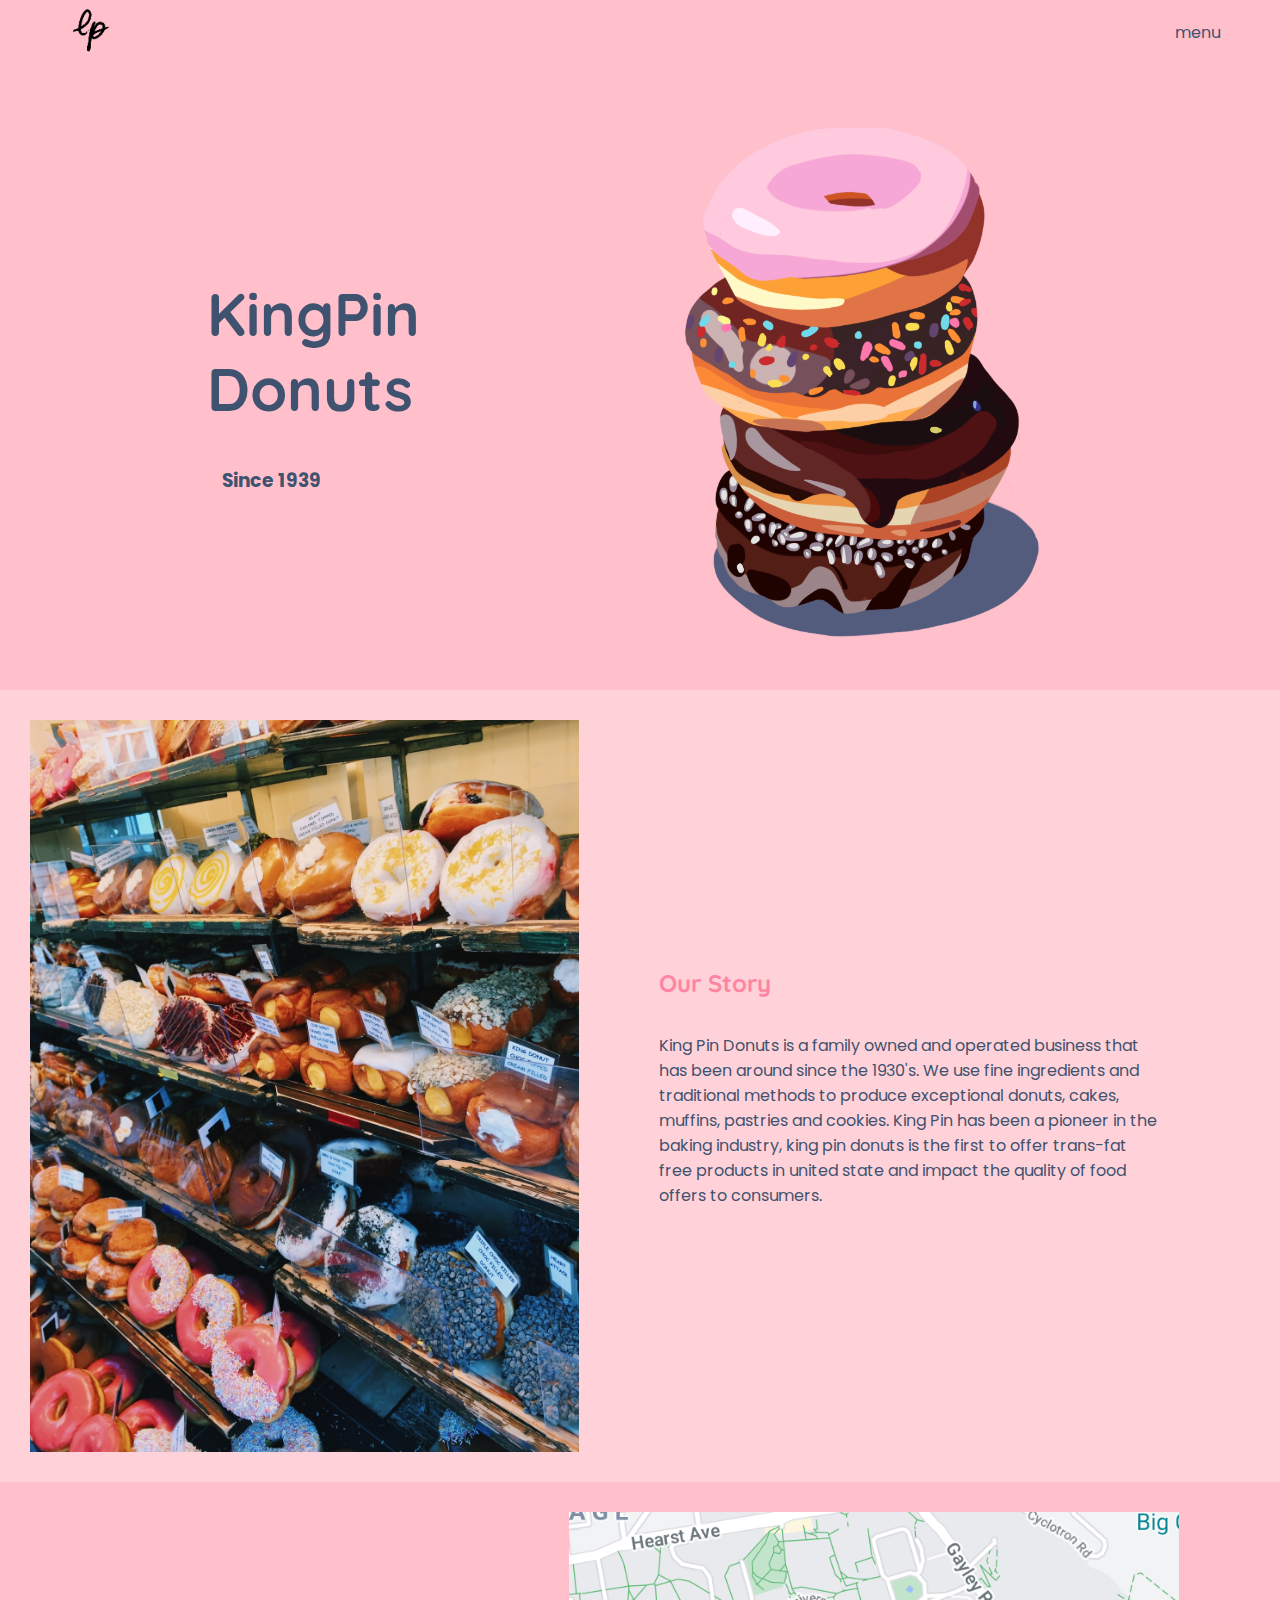
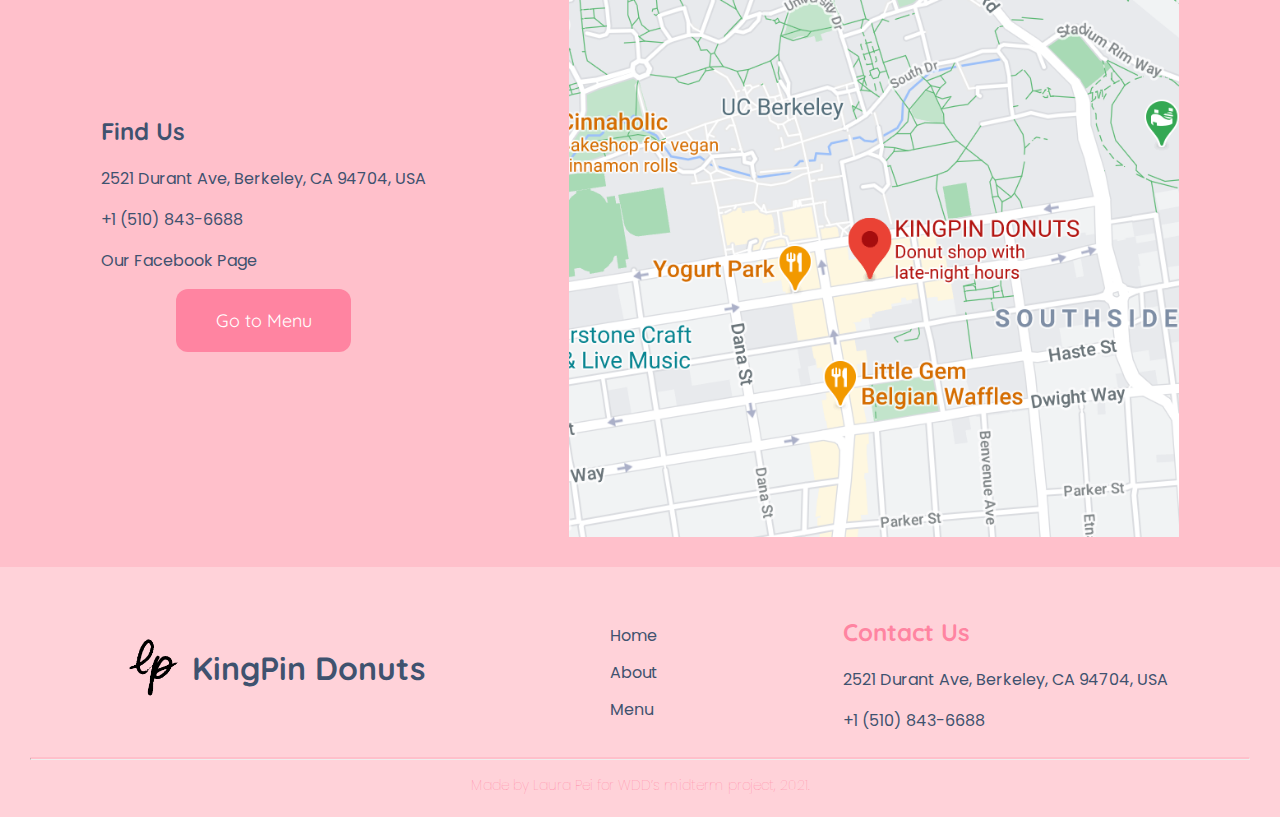
<file: index.html>
<html>
    <head>
        <title>KingPin Donuts</title>
        <link rel="stylesheet" href="assets/css/styles.css">
        <link rel="preconnect" href="https://fonts.gstatic.com">
        <link href="https://fonts.googleapis.com/css2?family=Poppins:ital,wght@0,400;0,500;1,400;1,600&family=Quicksand:wght@700&display=swap" rel="stylesheet">
        <link href="https://fonts.googleapis.com/css2?family=Poppins:ital,wght@0,400;0,500;1,400&family=Quicksand:wght@700&display=swap" rel="stylesheet">
    </head>

    <body>
        <div id="navbar">
            <a href="index.html">
                <img src="assets/img/logo.png" alt="" id="logo">
            </a>
            <a href="menu.html" id="nav-menu">menu</a>
        </div>

        <div id="container">

            <div id="intro-box">
                <div>
                    <h1 id=big-title>KingPin Donuts</h1>
                    <h3 style="margin-left: 15px;">Since 1939</h3>
                </div>
                <img src="assets/img/donut.png" id="donut-vector">
            </div>

            <div id="about-us">
                <img src="assets/img/shop.jpeg" id="shop">
                <div id="story-text">
                    <h2>Our Story</h2>
                    <p>King Pin Donuts is a family owned and operated business that has been around since the 1930's. We use fine ingredients and traditional methods to produce exceptional donuts, cakes, muffins, pastries and cookies. King Pin has been a pioneer in the baking industry, king pin donuts is the first to offer  trans-fat free products  in united state and impact the quality of food offers to consumers.</p>
                </div>
            </div>

            <div id="contact">
                <div id="contact-info">
                    <div id="c-text-holder">
                        <h2 style="color: #3F526F;">Find Us</h2>
                        <p>2521 Durant Ave, Berkeley, CA 94704, USA</p>
                        <p>+1 (510) 843-6688</p>
                        <p>Our Facebook Page</p>    
                    </div>
                    <div id="c-button-holder">
                        <button onclick="location.href='menu.html'" type="button">Go to Menu</button>
                    </div>
                </div>
                <img src="assets/img/map.png" id="map">
            </div>
        </div>

        <div id="footer">
            <div id="footer-main">
                <div id='f-name'>
                    <a href="index.html">
                        <img src="assets/img/logo.png" style="width: 80px;">
                    </a>
                    <h1>KingPin Donuts</h1>
                </div>
                <div id='f-nav'>
                    <a href="index.html" id='f-menu'>Home</a>
                    <a href="index.html" id='f-menu'>About</a>
                    <a href="menu.html" id='f-menu'>Menu</a>
                </div>
                <div id='f-contact'>
                    <h2>Contact Us</h2>
                    2521 Durant Ave, Berkeley, CA
                    94704, USA
                    <p>+1 (510) 843-6688</p>
                </div>
            </div>
            <hr>
            <h3 id="f-credit">Made by Laura Pei for WDD’s midterm project, 2021.</h3>
        </div>
    </body>
</html>
</file>
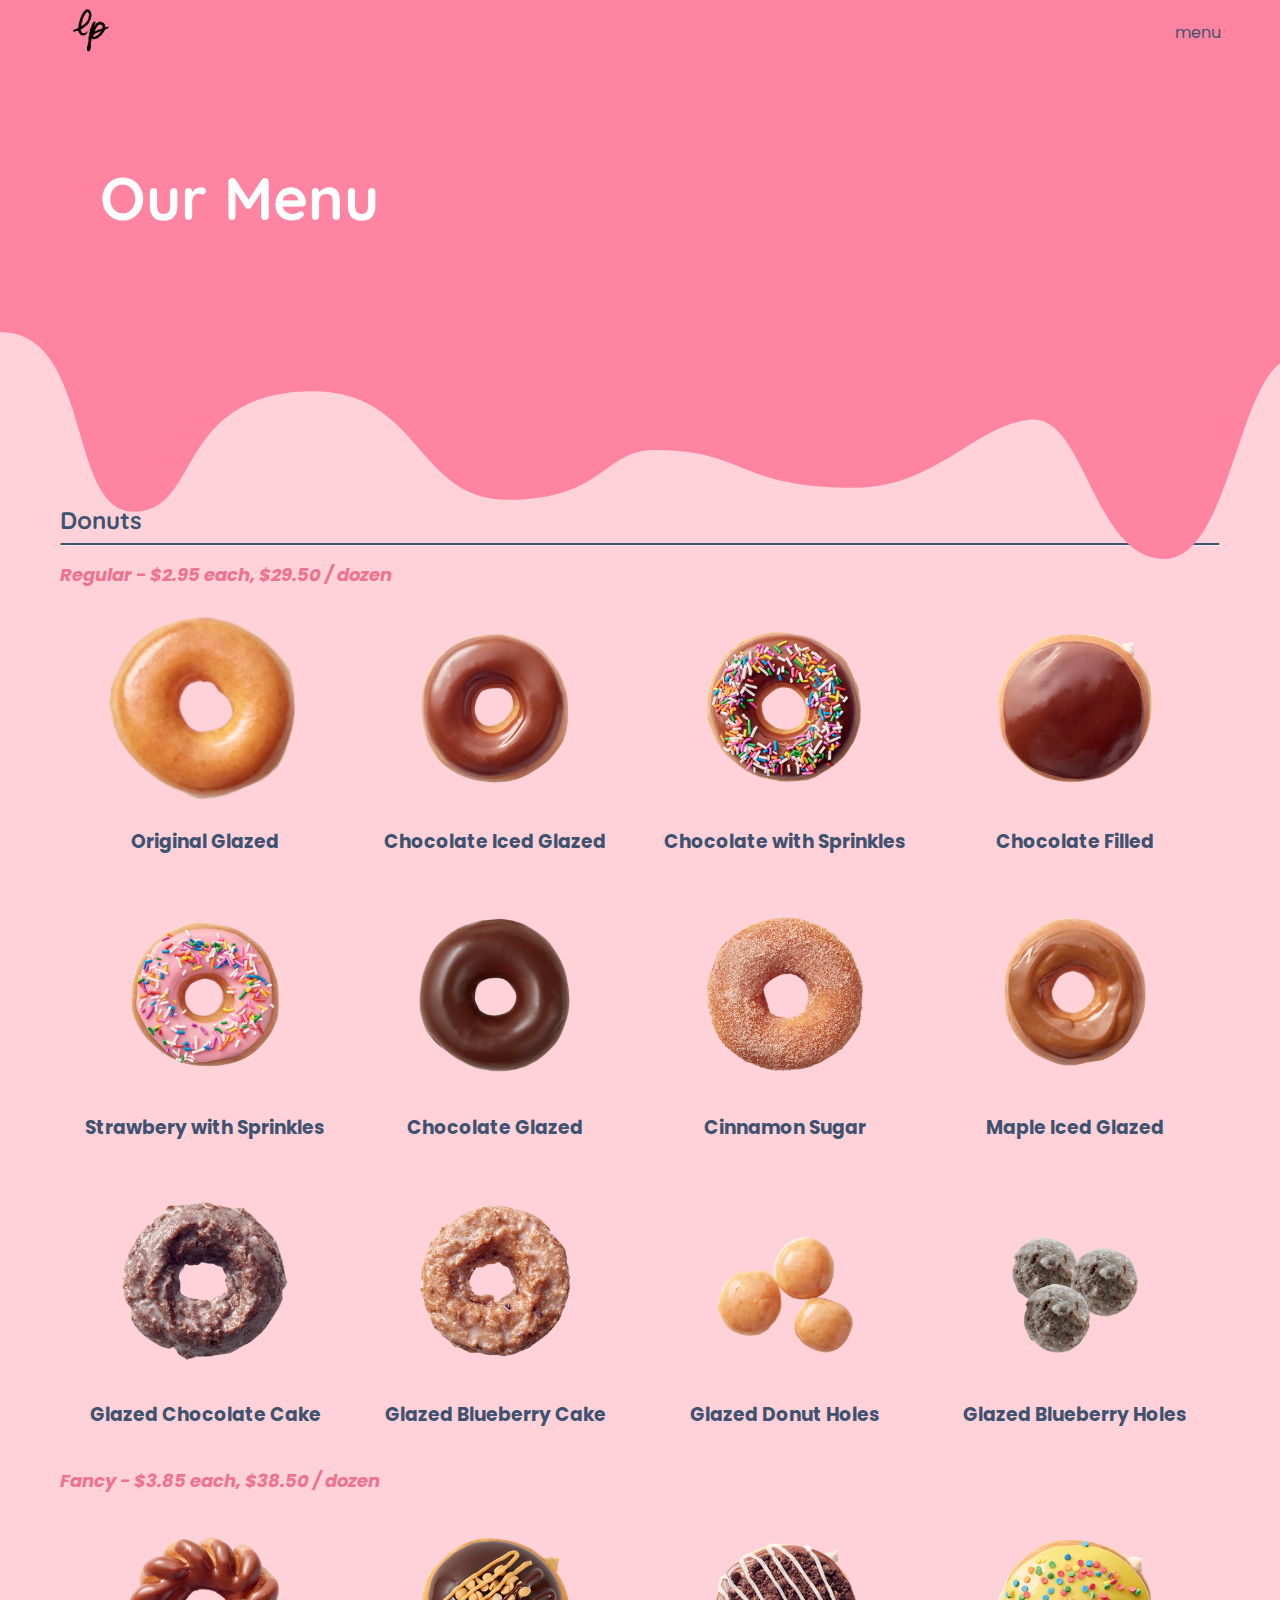
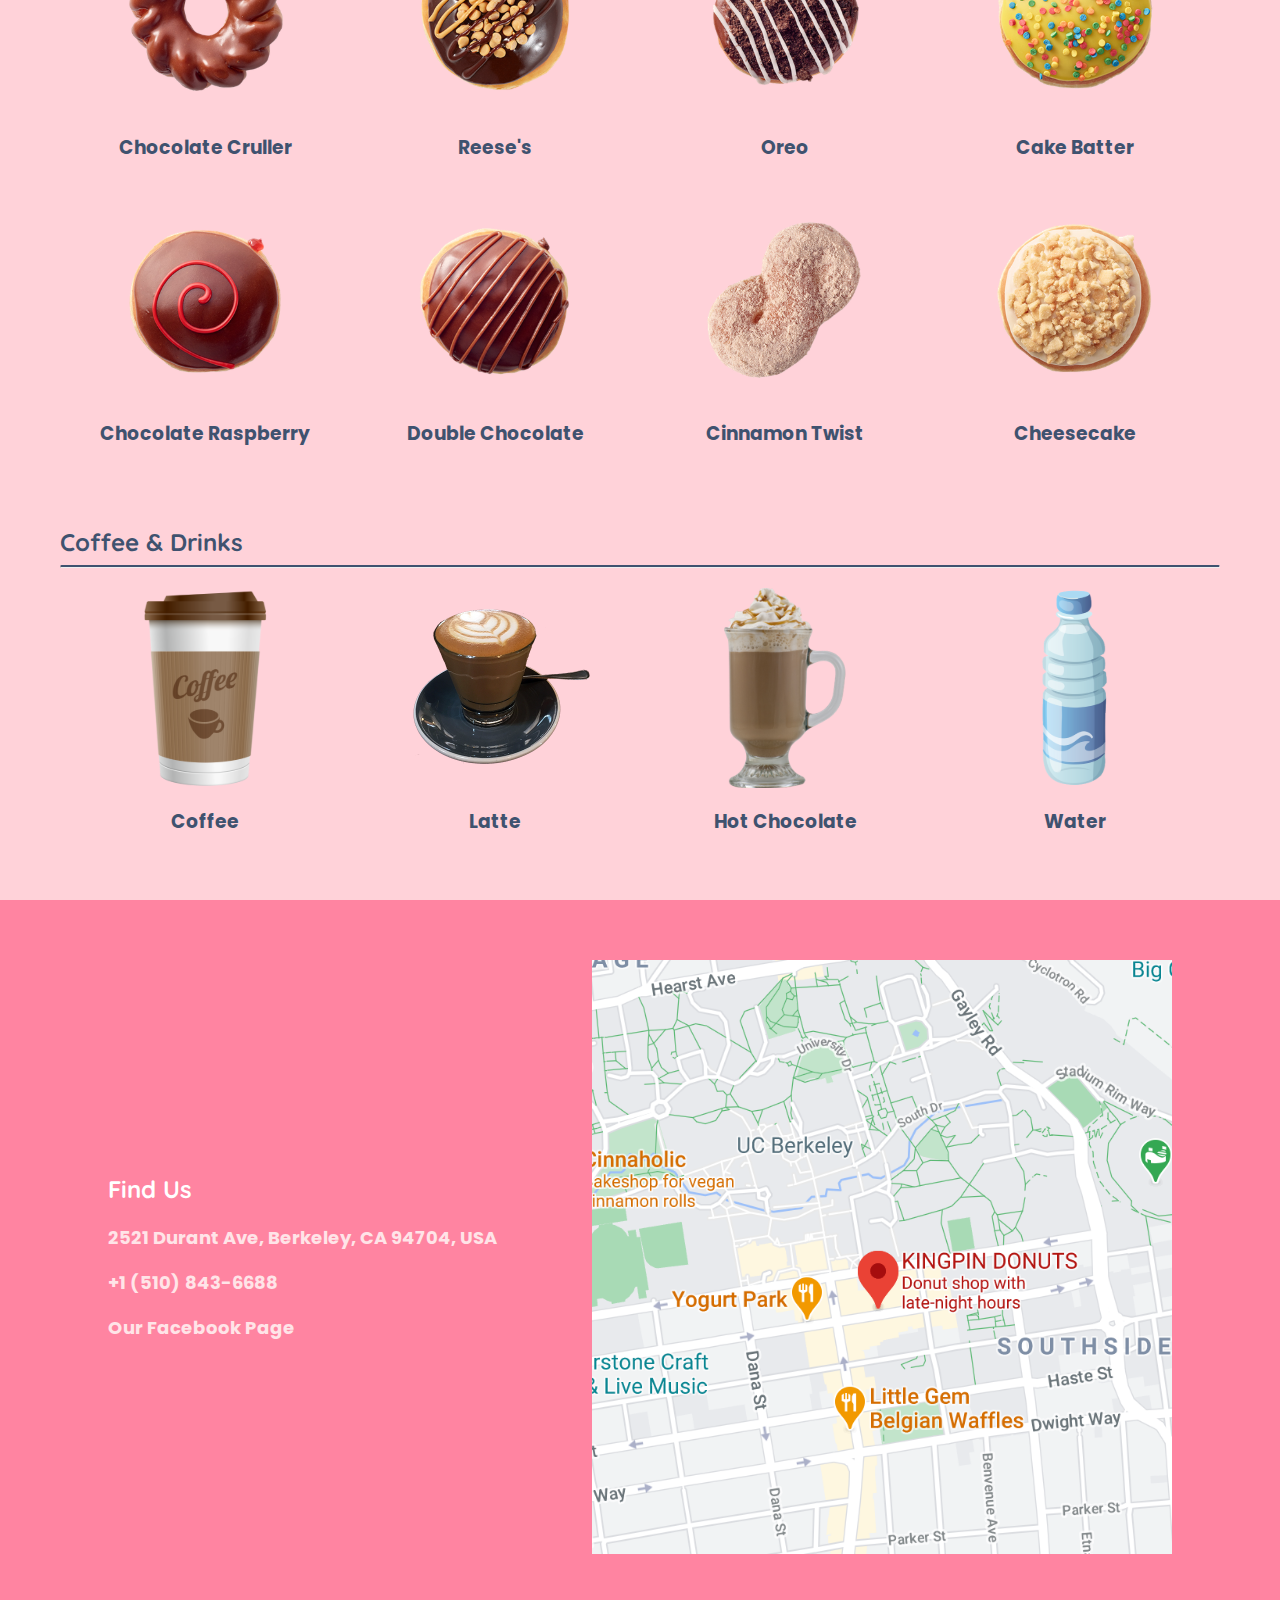
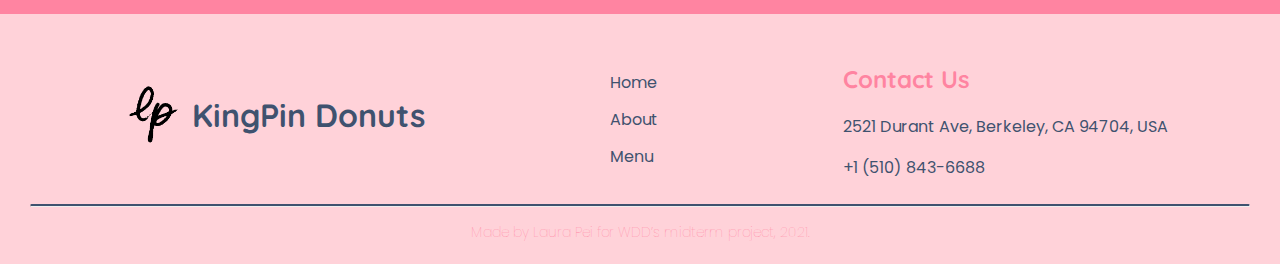
<file: menu.html>
<html>
    <head>
        <title>KingPin Donuts</title>
        <link rel="stylesheet" href="assets/css/styles.css">
        <link rel="stylesheet" href="assets/css/menu.css">
        <link rel="preconnect" href="https://fonts.gstatic.com">
        <link href="https://fonts.googleapis.com/css2?family=Poppins:ital,wght@0,400;0,500;1,400;1,600&family=Quicksand:wght@700&display=swap" rel="stylesheet">
        <link href="https://fonts.googleapis.com/css2?family=Poppins:ital,wght@0,400;0,500;1,400&family=Quicksand:wght@700&display=swap" rel="stylesheet">
    </head>

    <body>
        <div id="navbar">
            <a href="index.html">
                <img src="assets/img/logo.png" alt="" id="logo">
            </a>
            <a href="menu.html" id="nav-menu">menu</a>
        </div>

        <div id="container">
            <img src="assets/img/frosting.svg" id="frosting">
            <div id="frosting-box">
                <h1 id="menu-title">Our Menu</h1>
            </div>
            <div id='section-donut'>
                <h2 class="section-head">Donuts</h2>
                <hr>
            </div>
            <h3 class="donut-type-text">Regular - $2.95 each, $29.50 / dozen</h3>
            <div id="m-donut-row">
                <div class='menu-item'>
                    <img src="assets/img/1-1-glazed.svg" class="menu-img">
                    <h3>Original Glazed</h3>
                </div>
                <div class='menu-item'>
                    <img src="assets/img/1-2-choc.svg" class="menu-img">
                    <h3>Chocolate Iced Glazed</h3>
                </div>
                <div class='menu-item'>
                    <img src="assets/img/1-3-sprinkle.svg" class="menu-img">
                    <h3>Chocolate with Sprinkles</h3>
                </div>
                <div class='menu-item'>
                    <img src="assets/img/1-4-round.svg" class="menu-img">
                    <h3>Chocolate Filled</h3>
                </div>
            </div>
            <div id="m-donut-row">
                <div class='menu-item'>
                    <img src="assets/img/2-1-strawb.svg" class="menu-img">
                    <h3>Strawbery with Sprinkles</h3>
                </div>
                <div class='menu-item'>
                    <img src="assets/img/2-2-choc.svg" class="menu-img">
                    <h3>Chocolate Glazed</h3>
                </div>
                <div class='menu-item'>
                    <img src="assets/img/2-3-cinn.svg" class="menu-img">
                    <h3>Cinnamon Sugar</h3>
                </div>
                <div class='menu-item'>
                    <img src="assets/img/2-4-map.svg" class="menu-img">
                    <h3>Maple Iced Glazed</h3>
                </div>
            </div>
            <div id="m-donut-row">
                <div class='menu-item'>
                    <img src="assets/img/3-1.svg" class="menu-img">
                    <h3>Glazed Chocolate Cake</h3>
                </div>
                <div class='menu-item'>
                    <img src="assets/img/3-2.svg" class="menu-img">
                    <h3>Glazed Blueberry Cake</h3>
                </div>
                <div class='menu-item'>
                    <img src="assets/img/3-3-dh.svg" class="menu-img">
                    <h3>Glazed Donut Holes</h3>
                </div>
                <div class='menu-item'>
                    <img src="assets/img/3-4-dh.svg" class="menu-img">
                    <h3>Glazed Blueberry Holes</h3>
                </div>
            </div>

            <h3 class="donut-type-text">Fancy - $3.85 each, $38.50 / dozen</h3>
            <div id="m-donut-row">
                <div class='menu-item'>
                    <img src="assets/img/4-1-spiral.svg" class="menu-img">
                    <h3>Chocolate Cruller</h3>
                </div>
                <div class='menu-item'>
                    <img src="assets/img/4-2-m.svg" class="menu-img">
                    <h3>Reese's</h3>
                </div>
                <div class='menu-item'>
                    <img src="assets/img/4-3.svg" class="menu-img">
                    <h3>Oreo</h3>
                </div>
                <div class='menu-item'>
                    <img src="assets/img/4-4-sprinkle.svg" class="menu-img">
                    <h3>Cake Batter</h3>
                </div>
            </div>
            <div id="m-donut-row">
                <div class='menu-item'>
                    <img src="assets/img/5-1-spiral.svg" class="menu-img">
                    <h3>Chocolate Raspberry</h3>
                </div>
                <div class='menu-item'>
                    <img src="assets/img/5-2.svg" class="menu-img">
                    <h3>Double Chocolate</h3>
                </div>
                <div class='menu-item'>
                    <img src="assets/img/5-3-twist.svg" class="menu-img">
                    <h3>Cinnamon Twist</h3>
                </div>
                <div class='menu-item'>
                    <img src="assets/img/5-4-cheese.svg" class="menu-img">
                    <h3>Cheesecake</h3>
                </div>
            </div>
            <div id='section-drink'>
                <h2 class="section-head">Coffee & Drinks</h2>
                <hr>
            </div>
            <div id="m-donut-row">
                <div class='menu-item'>
                    <img src="assets/img/6-1-coff.svg" class="menu-img">
                    <h3>Coffee</h3>
                </div>
                <div class='menu-item'>
                    <img src="assets/img/6-2-latte.svg" class="menu-img">
                    <h3>Latte</h3>
                </div>
                <div class='menu-item'>
                    <img src="assets/img/6-3.svg" class="menu-img">
                    <h3>Hot Chocolate</h3>
                </div>
                <div class='menu-item'>
                    <img src="assets/img/6-4-water.svg" class="menu-img">
                    <h3>Water</h3>
                </div>
            </div>
        </div>
        <br>
        <div id="contact">
            <div id="contact-info">
                <div id="c-text-holder">
                    <h2 style="color: white">Find Us</h2>
                    <p>2521 Durant Ave, Berkeley, CA 94704, USA</p>
                    <p>+1 (510) 843-6688</p>
                    <p>Our Facebook Page</p>    
                </div>
            </div>
            <img src="assets/img/map.png" id="map">
        </div>
        <div id="footer">
            <div id="footer-main">
                <div id='f-name'>
                    <a href="index.html">
                        <img src="assets/img/logo.png" style="width: 80px;">
                    </a>
                    <h1>KingPin Donuts</h1>
                </div>
                <div id='f-nav'>
                    <a href="index.html" id='f-menu'>Home</a>
                    <a href="index.html" id='f-menu'>About</a>
                    <a href="menu.html" id='f-menu'>Menu</a>
                </div>
                <div id='f-contact'>
                    <h2>Contact Us</h2>
                    2521 Durant Ave, Berkeley, CA
                    94704, USA
                    <p>+1 (510) 843-6688</p>
                </div>
            </div>
            <hr>
            <h3 id="f-credit">Made by Laura Pei for WDD’s midterm project, 2021.</h3>
        </div>

    </body>
</html>
</file>
<file: assets/css/styles.css>
/* ============ General Text Styles ============ */

body {
    margin: 0;
    background-color: pink;
    color: #3F526F;
    font-family: 'Poppins', sans-serif;
}

h1 {
    font-family: 'Quicksand', sans-serif;
}

h2 {
    font-family: 'Quicksand', sans-serif;
    color: #FF84A1;
}

p {
    font-family: 'Poppins', sans-serif;
}

/* ============ Navbar Styles ============ */

#navbar {
    position: relative;
    height: 60px;
    /* background-color: aliceblue; */
}

#nav-menu, #nav-menu:active, #nav-menu:visited {
    color: #3F526F;
    position: absolute;
    top: 20px;
    right: 60px;
    text-decoration: none;
}

#logo {
    position: absolute;
    left: 60px;
    width: 60px;
}

/* ============ Body Styles ============ */

/* Intro Div */
#intro-box {
    padding: 40px;
    height: 550px;
    display: flex;
    flex-direction: row;
    justify-content: space-around;
    align-items: center;
}

#big-title {
    max-width: 100px;
    width: auto;
    font-size: 60px;
    display: flex;
    align-items: center;
}

#donut-vector {
    max-width: 35%;
    height: auto;
}

/* Story Div */

#about-us {
    display: flex;
    flex-direction: row;
    padding: 30px;
    align-items: center;
    background-color: rgb(255, 210, 217);
}

#story-text {
    display: flex;
    flex-direction: column;
    width: 500px;
    padding: 40px;
}

#shop {
    max-width: 45%;
    height: auto;
    margin-right: 40px;
}

/* Contact Div */

#contact {
    display: flex;
    flex-direction: row;
    margin: 30px;
    align-items: center;
    justify-content: space-around;
}

#map {
    max-width: 50%;
    height: auto;
}

button {
    color: white;
    background-color: #FF84A1;
    padding: 20px;
    border: none;
    font-size: 18px;
    width: 175px;
    font-family: 'Quicksand', sans-serif;
    cursor: pointer;
    border-radius: 12px;
}

 #c-button-holder {
    display: flex;
    justify-content: center;
}

/* ============ Footer Styles ============ */

#footer {
    height: 190px;
    padding: 30px;
    background-color: rgb(255, 210, 217);
}

#footer-main {
    display: flex;
    flex-direction: row;
    justify-content: space-around;
}

#f-menu, #f-menu:active, #f-menu:visited {
    color: #3F526F;
    text-decoration: none;
}

#f-name {
    margin-top: 30px;
    display: flex;
    flex-direction: row;
}

#f-nav {
    margin: 20px;
    display: flex;
    flex-direction: column;
    justify-content: space-around;
}

#f-contact {
    display: flex;
    flex-direction: column;
    align-items: flex-start;
}

hr {
    border-top: 2px solid pink;
    border-radius: 5px;  
}

#f-credit {
    margin: 15px;
    font-size: 14px;
    font-weight: lighter;
    color: #FF84A1;
    text-align: center;
}
</file>
<file: assets/css/menu.css>
body {
    background-color: rgb(255, 210, 217);
}

.section-head {
    color: #3F526F;
    margin: auto;
}

h3 {
    font-style: Poppins;
    /* text-align: center; */
}

#navbar {
    background-color: #FF84A1;
}

#frosting {
    transform: scaleX(-1);
    width: 100%;
    min-width: 600px;
    position: absolute;
    z-index: 0;
}

#frosting-box {
    position: relative;
    padding: 100px;
}

#menu-title {
    color: white;
    margin: 0px;
    display: flex;
    font-size: 60px;
}

#section-donut {
    margin: 170px 60px 0px 60px;
}

#section-drink {
    margin: 60px 60px 0px 60px;
}

hr {
    border-top: 2px solid #3F526F;
    border-radius: 5px;  
}

.donut-type-text {
    margin: 15px 60px 15px 60px;
    font-style: italic;
    color: #EE7390;
    font-size: 18px;
}


#m-donut-row {
    margin: 20px 60px 20px 60px;
    display: flex;
}

.menu-item {
    width: 25%;
    display: flex;
    flex-direction: column;
    align-items: center;
}

.menu-img {
    height: 200px;
    width: auto;
}

#contact {
    margin: 0;
    padding: 60px;
    background-color: #FF84A1;
}

#c-text-holder p {
    color: rgb(255, 228, 232);
    font-weight: bold;
    font-size: 18px;
}
</file>
